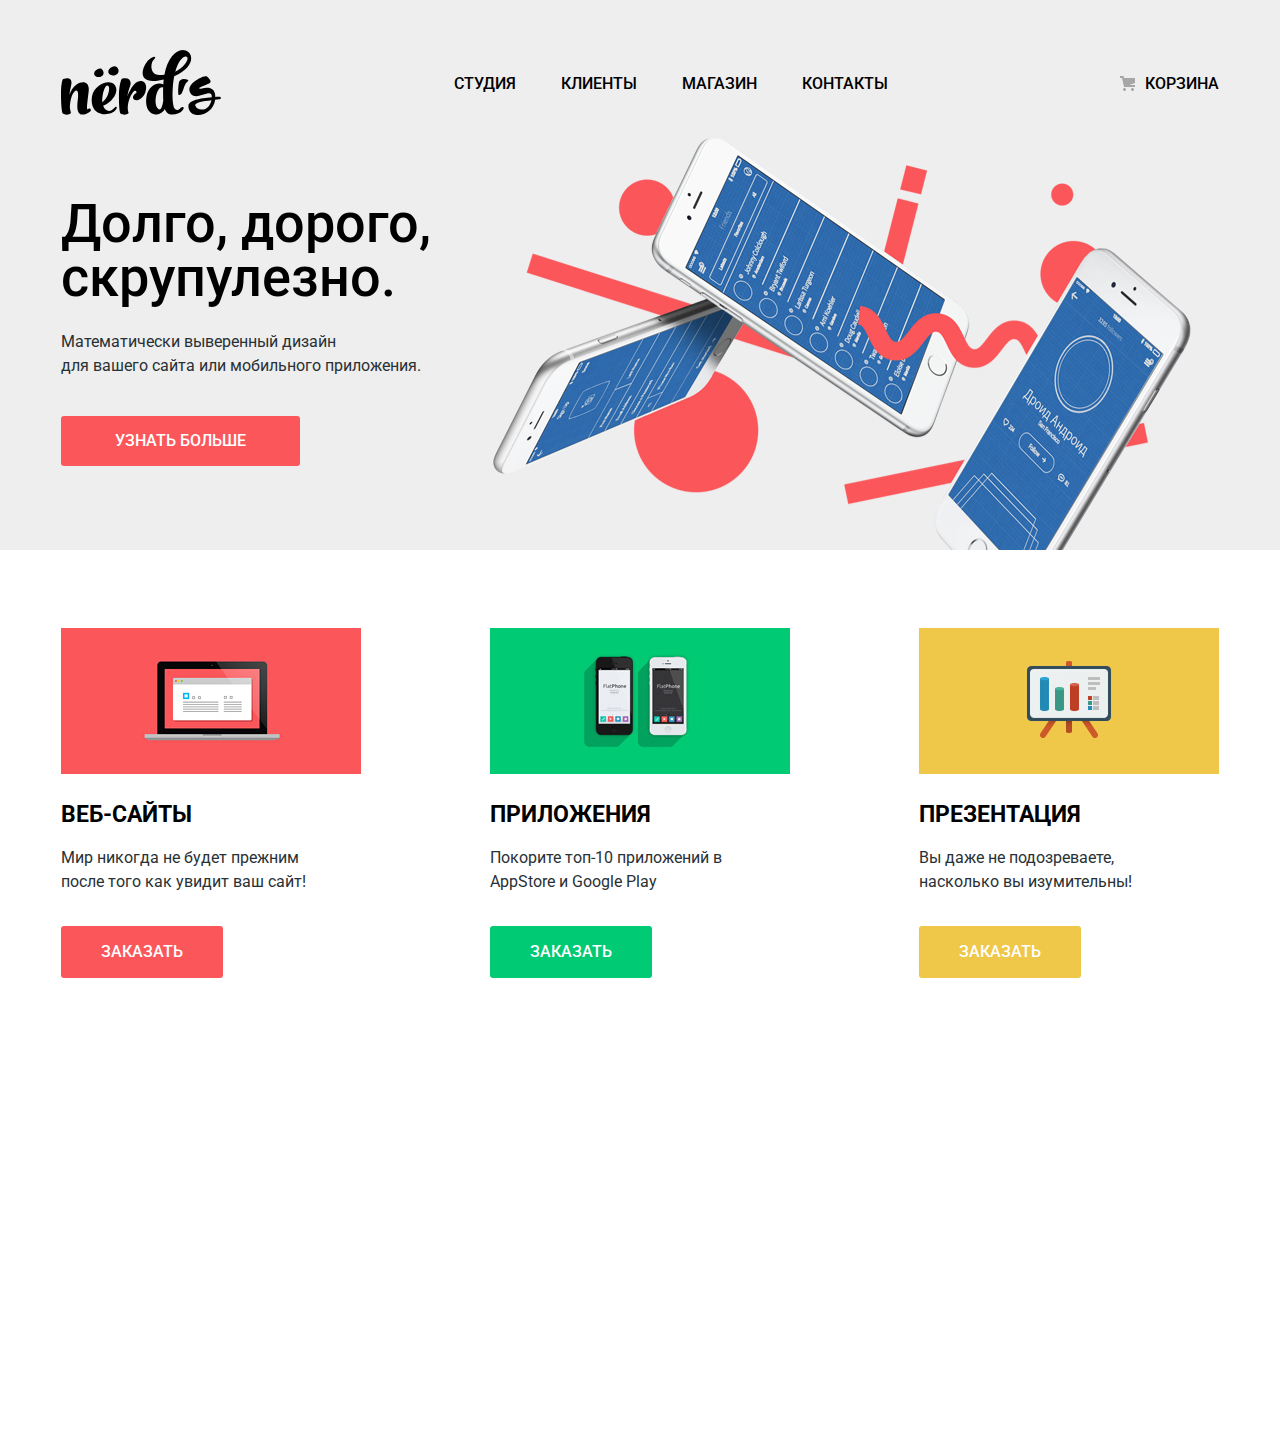
<file: index.html>
<!DOCTYPE html>
<html lang="en">

<head>
    <meta charset="UTF-8">
    <meta name="viewport" content="width=device-width, initial-scale=1.0">
    <link rel="stylesheet" href="assets/css/style.css">
    <title>Document</title>
</head>

<!-- BEM -->
 <!-- B - Block header
 E - Element header__wrapper header__logo
 M - Mod header__logo header__logo--big   -->

<body>
    <header class="header">
        <div class="container">
            <div class="header__wrapper">
                <a href="index.html" class="header__logo">
                    <img src="assets/images/nerds-logo.svg" alt="логотип nerds" class="header__logo-img">
                </a>
                <nav class="header__nav">
                    <ul class="header__list">
                        <li class="header__item">
                            <a href="#" class="header__link">
                                Студия
                            </a>
                        </li>
                        <li class="header__item">
                            <a href="#" class="header__link">
                                Клиенты
                            </a>
                        </li>
                        <li class="header__item">
                            <a href="#" class="header__link">
                                Магазин
                            </a>
                        </li>
                        <li class="header__item">
                            <a href="#" class="header__link">
                                Контакты
                            </a>
                        </li>
                    </ul>
                </nav>
                <a href="#" class="header__cart header__link">
                    Корзина
                </a>
            </div>
        </div>
    </header>
    <main class="main">
        <section class="intro">
            <div class="container">
                <div class="intro__wrapper">
                    <h1 class="intro__title">Долго, дорого, <br>скрупулезно.</h1>
                    <p class="intro__text">Математически выверенный дизайн <br>для вашего сайта или мобильного приложения.</p>
                    <a href="#" class="intro__btn">УЗНАТЬ БОЛЬШЕ</a>
                </div>
            </div>
        </section>
        <section class="services">
            <div class="container">
                <div class="services__wrapper">
                    <ul class="services__list">
                        <li class="services__item">
                            <img src="assets/images/web-sites.png" alt="веб сайты" class="services__picture">
                            <h4 class="services__title">
                                ВЕБ-САЙТЫ
                            </h4>
                            <p class="services__text">Мир никогда не будет прежним после того как увидит ваш сайт!</p>
                            <a href="#" class="services__btn services__btn--websites">Заказать</a>
                        </li>
                        <li class="services__item">
                            <img src="assets/images/app.png" alt="приложения" class="services__picture">
                            <h4 class="services__title">
                                ПРИЛОЖЕНИЯ
                            </h4>
                            <p class="services__text">Покорите топ-10 приложений в AppStore и Google Play</p>
                            <a href="#" class="services__btn services__btn--app">ЗАКАЗАТЬ</a>
                        </li>
                        <li class="services__item">
                            <img src="assets/images/present.png" alt="презентация" class="services__picture">
                            <h4 class="services__title">ПРЕЗЕНТАЦИЯ</h4>
                            <p class="services__text">Вы даже не подозреваете, насколько вы изумительны!</p>
                            <a href="#" class="services__btn services__btn--present">ЗАКАЗАТЬ</a>
                        </li>
                    </ul>
                </div>
            </div>
        </section>
        <section class="about">
            <a href="" class="about__link"></a>
        </section>
        <section class="clients"></section>
    </main>
    <footer class="footer">
        <div class="map"></div>
        <div class="contacts"></div>
    </footer>
</body>

</html>
</file>
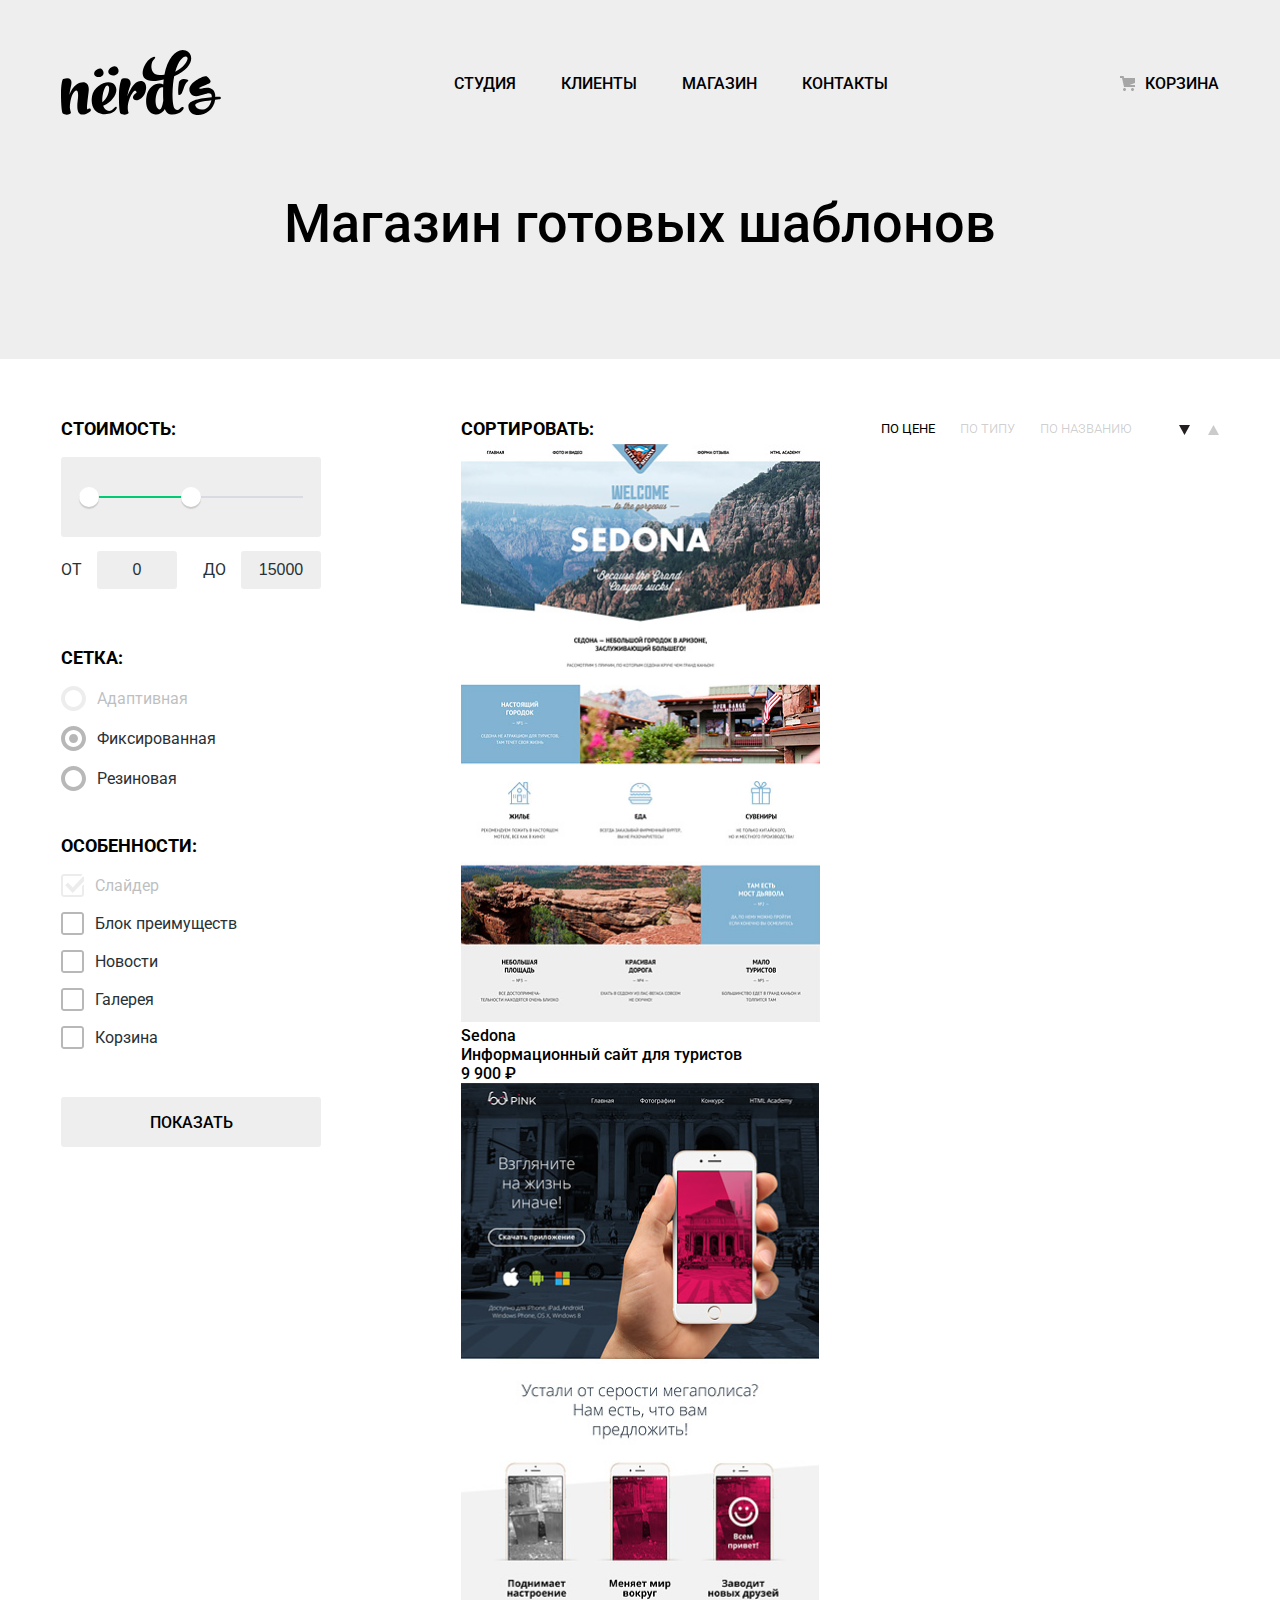
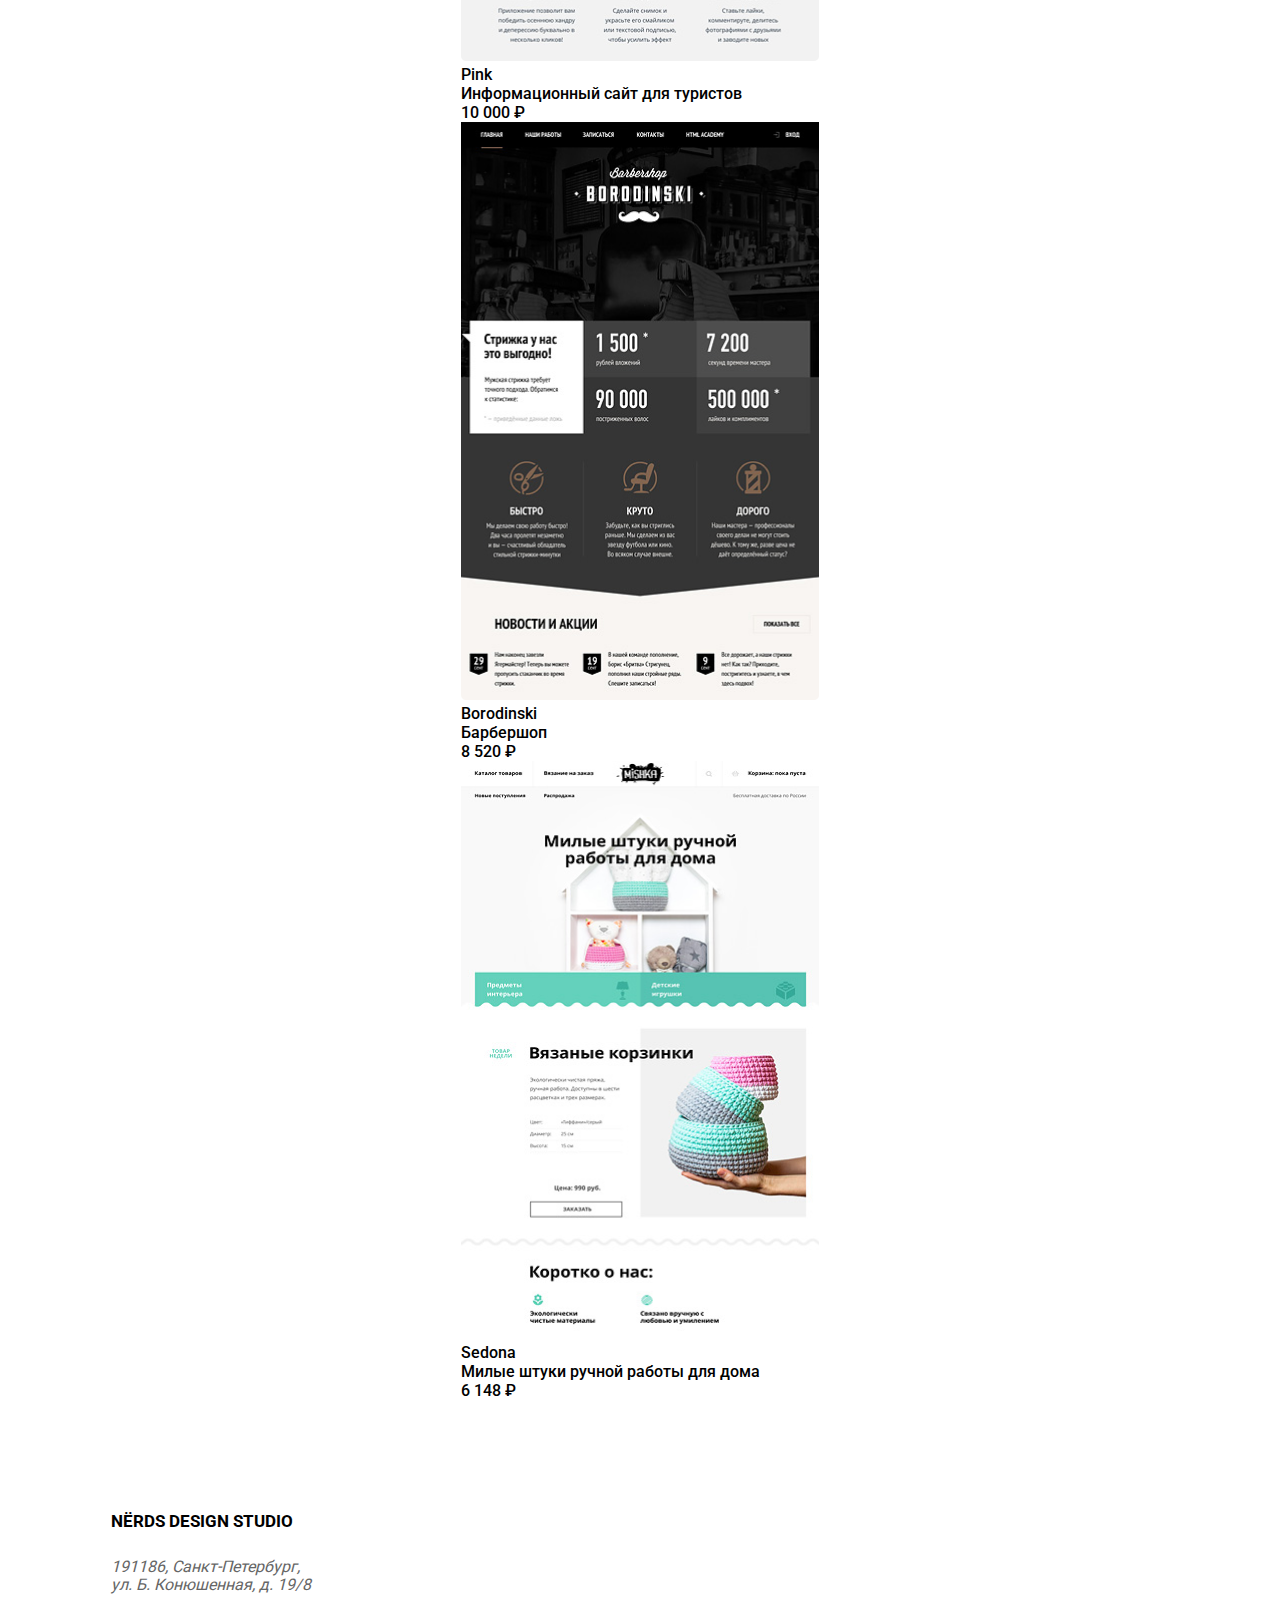
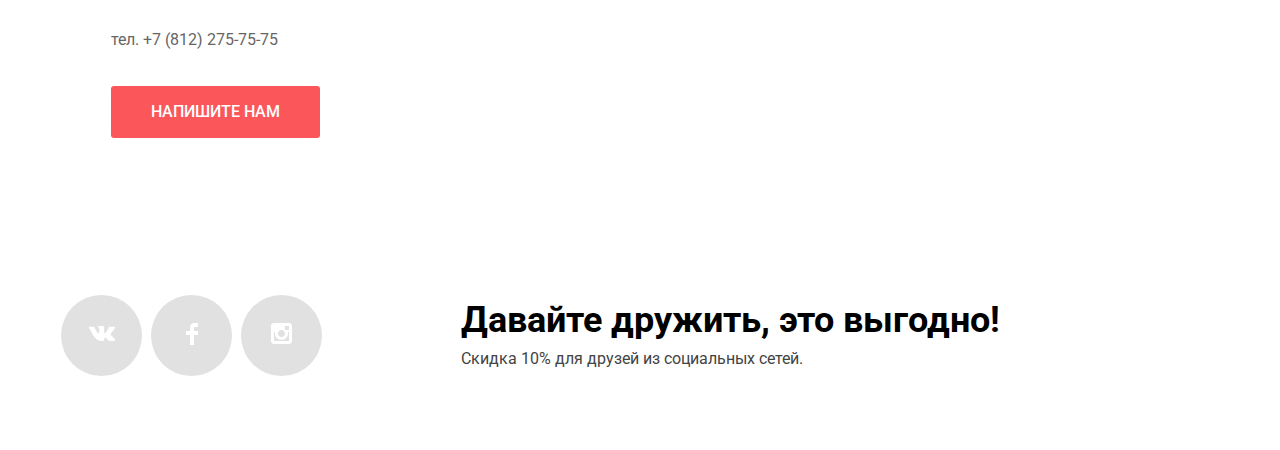
<file: catalog.html>
<!DOCTYPE html>
<html lang="ru">

<head>
    <meta charset="UTF-8">
    <meta name="viewport" content="width=device-width, initial-scale=1.0">
    <link rel="stylesheet" href="assets/css/style.css">
    <title>Магазин</title>
</head>

<!-- BEM -->
<!-- B - Block header
 E - Element header__wrapper header__logo
 M - Mod header__logo header__logo--big   -->

<body>
    <header class="header">
        <div class="container">
            <div class="header__wrapper">
                <a href="index.html" class="header__logo">
                    <img src="assets/images/nerds-logo.svg" alt="логотип nerds" class="header__logo-img">
                </a>
                <nav class="header__nav">
                    <ul class="header__list">
                        <li class="header__item">
                            <a href="#" class="header__link">
                                Студия
                            </a>
                        </li>
                        <li class="header__item">
                            <a href="#" class="header__link">
                                Клиенты
                            </a>
                        </li>
                        <li class="header__item">
                            <a href="#" class="header__link">
                                Магазин
                            </a>
                        </li>
                        <li class="header__item">
                            <a href="#" class="header__link">
                                Контакты
                            </a>
                        </li>
                    </ul>
                </nav>
                <a href="#" class="header__cart header__link">
                    Корзина
                </a>
            </div>
        </div>
    </header>
    <main class="main">
        <section class="page-title">
            <div class="container">
                <h1 class="page-title__title">Магазин готовых шаблонов</h1>
            </div>
        </section>
        <div class="shop-content">
            <div class="container">
                <div class="shop-content__wrapper">
                    <section class="filters">
                        <div class="filters__wrapper">
                            <form class="filters__form">
                                <div class="filters__block">
                                    <h3 class="filters__title">Стоимость:</h3>
                                    <div class="filters__slider-wrapper">

                                        <div class="filters__slider-container">
                                            <div class="filters__slider-track"></div>
                                            <input type="range" min="0" max="30000" value="0" id="slider-1"
                                                oninput="slideOne()">
                                            <input type="range" min="0" max="30000" value="15000" id="slider-2"
                                                oninput="slideTwo()">
                                        </div>
                                    </div>
                                    <div class="filters__price">
                                        <label class="filters__price-label">
                                            <span class="filters__price-sign">от</span>
                                            <input type="number" class="filters__price-value" id="from" placeholder="0"
                                                min="0" max="30000">
                                        </label>
                                        <label class="filters__price-label">
                                            <span class="filters__price-sign">до</span>
                                            <input type="number" class="filters__price-value" id="to"
                                                placeholder="15000" min="0" max="30000">
                                        </label>
                                    </div>

                                </div>
                                <div class="filters__block filters__block--grid">
                                    <h3 class="filters__title">сетка:</h3>
                                    <ul class="filters__list">
                                        <li class="filters__item">
                                            <label class="filters__field">
                                                <input type="radio" class="filters__radio" name="grid"
                                                    value="Адаптивная" disabled>
                                                <span class="filters__sign">Адаптивная</span>
                                            </label>
                                        </li>
                                        <li class="filters__item">
                                            <label class="filters__field">
                                                <input type="radio" class="filters__radio" name="grid"
                                                    value="Фиксированная" checked>
                                                <span class="filters__sign">Фиксированная</span>
                                            </label>
                                        </li>
                                        <li class="filters__item">
                                            <label class="filters__field">
                                                <input type="radio" class="filters__radio" name="grid"
                                                    value="Резиновая">
                                                <span class="filters__sign">Резиновая</span>
                                            </label>
                                        </li>
                                    </ul>
                                </div>
                                <div class="filters__block filters__block--components">
                                    <h3 class="filters__title">Особенности:</h3>
                                    <ul class="filters__list">
                                        <li class="filters__item">
                                            <label class="filters__field">
                                                <input type="checkbox" class="filters__checkbox" name="components"
                                                    value="Слайдер" disabled checked>
                                                <span class="filters__sign">Слайдер</span>
                                            </label>
                                        </li>
                                        <li class="filters__item">
                                            <label class="filters__field">
                                                <input type="checkbox" class="filters__checkbox" name="components"
                                                    value="Блок преимуществ">
                                                <span class="filters__sign">Блок преимуществ</span>
                                            </label>
                                        </li>
                                        <li class="filters__item">
                                            <label class="filters__field">
                                                <input type="checkbox" class="filters__checkbox" name="components"
                                                    value="Новости">
                                                <span class="filters__sign">Новости</span>
                                            </label>
                                        </li>
                                        <li class="filters__item">
                                            <label class="filters__field">
                                                <input type="checkbox" class="filters__checkbox" name="components"
                                                    value="Галерея">
                                                <span class="filters__sign">Галерея</span>
                                            </label>
                                        </li>
                                        <li class="filters__item">
                                            <label class="filters__field">
                                                <input type="checkbox" class="filters__checkbox" name="components"
                                                    value="Корзина">
                                                <span class="filters__sign">Корзина</span>
                                            </label>
                                        </li>
                                    </ul>
                                </div>
                                <a href="#" class="filters__btn">ПОКАЗАТЬ</a>
                            </form>

                        </div>
                    </section>
                    <section class="catalog">
                        <div class="catalog__sort sort">
                            <h3 class="sort__title">Сортировать:</h3>
                            <ul class="sort__list">
                                <li class="sort__item sort__item--current">По цене</li>
                                <li class="sort__item">По типу</li>
                                <li class="sort__item">По названию</li>
                            </ul>
                            <ul class="sort__orders">
                                <li class="sort__order sort__order--current"><svg width="11" height="10"
                                        viewBox="0 0 11 10" fill="none" xmlns="http://www.w3.org/2000/svg">
                                        <path d="M5.5 10L0 0H11" fill="#231F20" />
                                    </svg>
                                </li>
                                <li class="sort__order">
                                    <svg width="11" height="10" viewBox="0 0 11 10" fill="none"
                                        xmlns="http://www.w3.org/2000/svg">
                                        <path d="M5.5 0L0 10H11L5.5 0Z" fill="black" />
                                    </svg>
                                </li>
                            </ul>
                        </div>
                        <div class="catalog__cards cards">
                            <ul class="cards__list">
                                <li class="cards__item">
                                    <img src="assets/images/sedona.png" alt="sedona" class="cards__picture">
                                    <div class="cards__info">
                                        <a href="#" class="cards__link">Sedona</a>
                                        <p class="cards__description">Информационный сайт для туристов</p>
                                        <a href="#" class="cards__btn"><span>9 900</span> ₽</a>
                                    </div>
                                </li>
                                <li class="cards__item">
                                    <img src="assets/images/catalog-pink.png" alt="pink" class="cards__picture">
                                    <div class="cards__info">
                                        <a href="#" class="cards__link">Pink</a>
                                        <p class="cards__description">Информационный сайт для туристов</p>
                                        <a href="#" class="cards__btn"><span>10 000</span> ₽</a>
                                    </div>
                                </li>
                                <li class="cards__item">
                                    <img src="assets/images/catalog-borodinski.png" alt="borodinski" class="cards__picture">
                                    <div class="cards__info">
                                        <a href="#" class="cards__link">Borodinski</a>
                                        <p class="cards__description">Барбершоп</p>
                                        <a href="#" class="cards__btn"><span>8 520</span> ₽</a>
                                    </div>
                                </li>
                                <li class="cards__item">
                                    <img src="assets/images/catalog-mishka.png" alt="mishka" class="cards__picture">
                                    <div class="cards__info">
                                        <a href="#" class="cards__link">Sedona</a>
                                        <p class="cards__description">Милые штуки ручной работы для дома </p>
                                        <a href="#" class="cards__btn"><span>6 148</span> ₽</a>
                                    </div>
                                </li>
                            </ul>
                        </div>
                    </section>
                </div>
            </div>
        </div>
    </main>
    <footer class="footer">
        <div class="map">
            <iframe
                src="https://yandex.ru/map-widget/v1/?um=constructor%3Af2ad41c6db74af100f67c182cea108051eaecfdc63d83785924b69fdd37db560&amp;source=constructor"
                width="100%" height="416" frameborder="0"></iframe>

            <div class="container">
                <div class="map__group">
                    <div class="map__info">
                        <h3 class="map__title">NЁRDS DESIGN STUDIO</h3>
                        <address class="map__address">
                            191186, Санкт-Петербург, <br>ул. Б. Конюшенная, д. 19/8
                        </address>
                        <p class="map__phone">тел. <a href="tel:+78122757575">+7 (812) 275-75-75</a></p>
                        <a href="#" class="map__btn">Напишите нам</a>
                    </div>
                </div>
            </div>

        </div>
        <div class="contacts">
            <div class="container">
                <div class="contacts__wrapper">
                    <ul class="contacts__list">
                        <li class="contacts__item">
                            <a href="#" class="contacts__link" target="_blank" rel="noopener noreferrer">
                                <img src="assets/images/vk-icon.svg" alt="vk" class="contacts__icon">
                            </a>
                        </li>
                        <li class="contacts__item">
                            <a href="#" class="contacts__link" target="_blank" rel="noopener noreferrer">
                                <img src="assets/images/fb-icon.svg" alt="facebook" class="contacts__icon">
                            </a>
                        </li>
                        <li class="contacts__item">
                            <a href="#" class="contacts__link" target="_blank" rel="noopener noreferrer">
                                <img src="assets/images/insta-icon.svg" alt="instagram" class="contacts__icon">
                            </a>
                        </li>
                    </ul>
                    <div class="contacts__info">
                        <h2 class="contacts__title">Давайте дружить, это выгодно!</h2>
                        <p class="contacts__text">Скидка 10% для друзей из социальных сетей.</p>
                    </div>
                </div>
            </div>
        </div>
    </footer>


    <div class="modal">
        <div class="modal__content">
            <div class="modal__top">
                <h2 class="modal__title">
                    Напишите нам
                </h2>
                <a href="#" class="modal__close">❌</a>
            </div>
            <form action="" class="modal__form">
                <input type="text" name="username" class="modal__input" required placeholder="Имя и фамилия">
                <input type="tel" name="phone" class="modal__input" required placeholder="Телефон">
                <input type="email" name="email" class="modal__input" required placeholder="Почта">
                <input type="submit" value="Отправить" class="modal__submit">
            </form>
        </div>
    </div>

    <script src="assets/js/catalog.js"></script>
</body>

</html>
</file>
<file: assets/css/style.css>
@import "fonts.css";
@import "globals.css";
@import "header.css";
@import "intro.css";
@import "services.css";
@import "about.css";
@import "clients.css";
@import "map.css";
@import "contacts.css";
@import "modal.css";
@import "page-title.css";
@import "filters.css";
@import "sort.css";
@import "shop-content.css";
</file>
